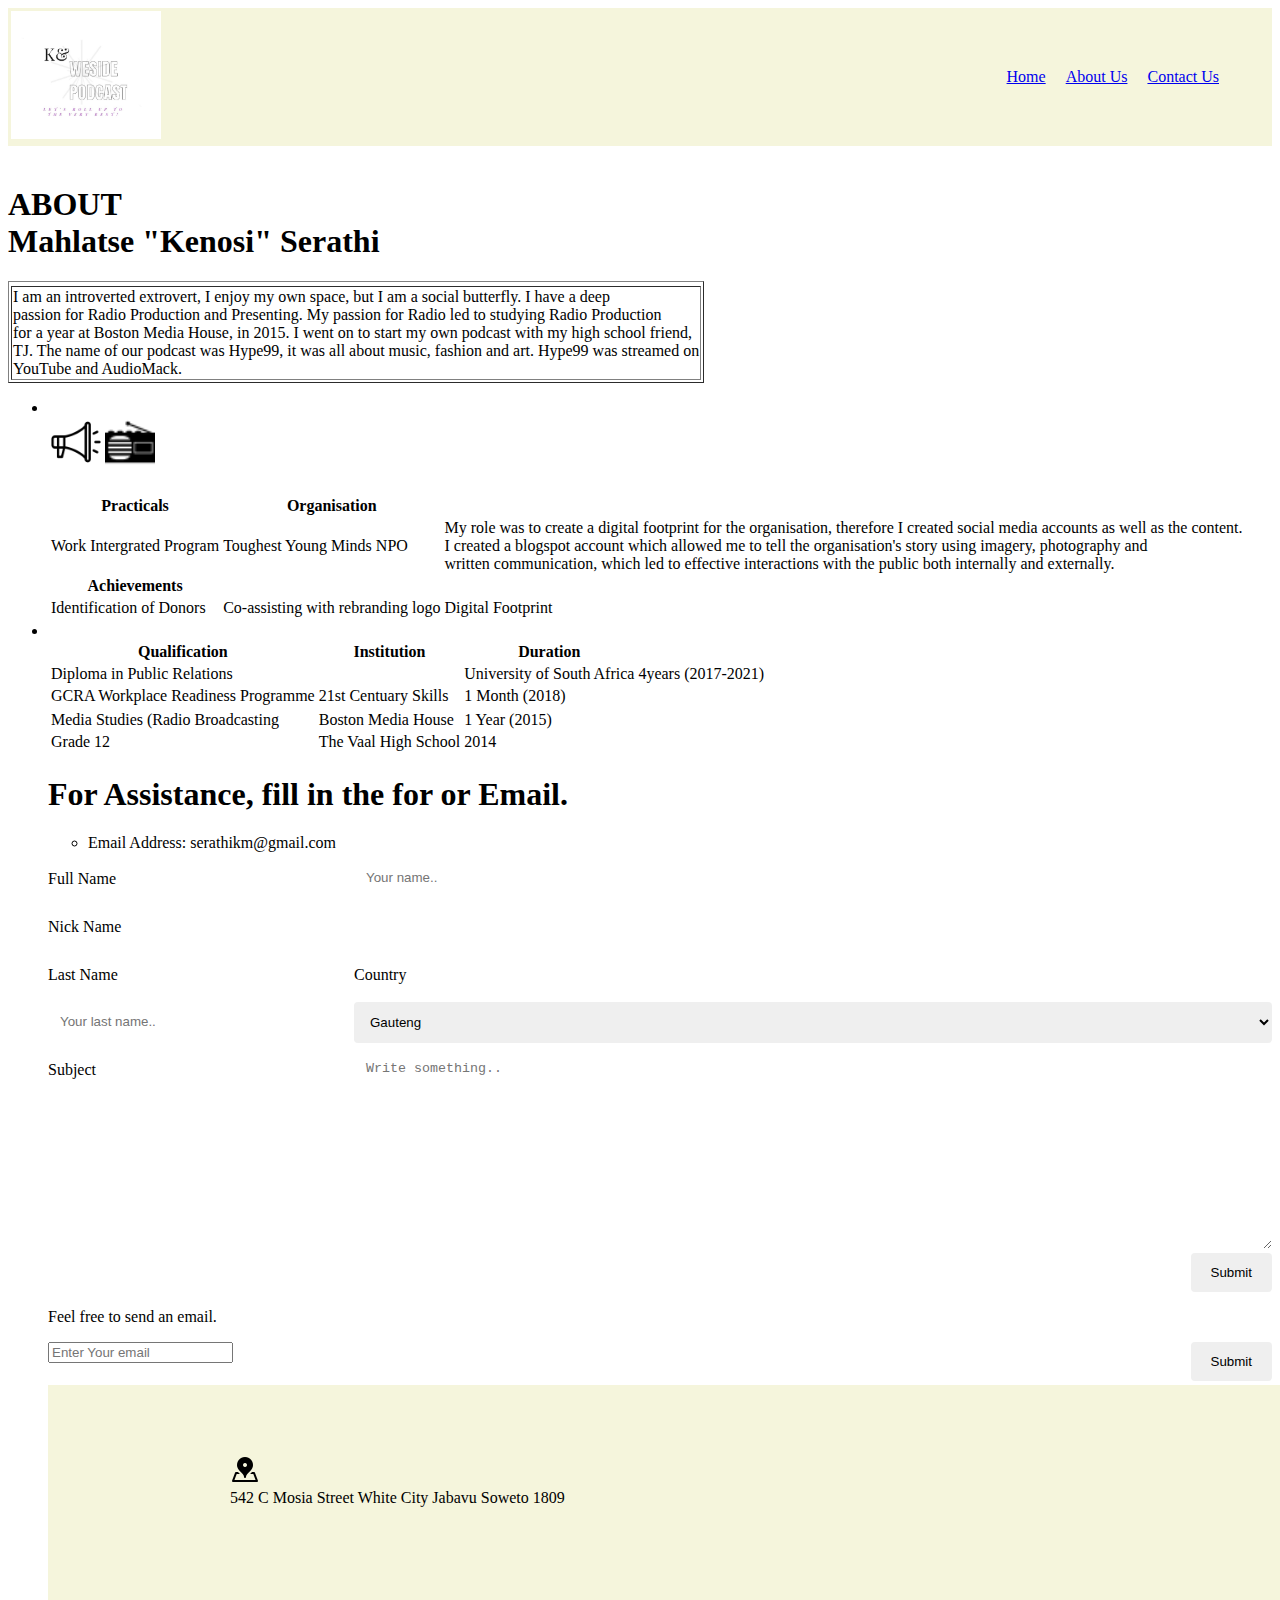
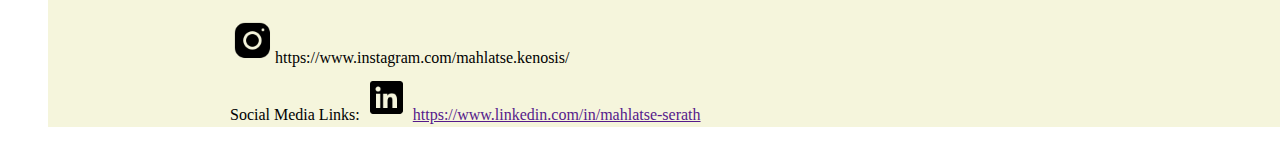
<file: Mahlatse Serathi/Codeetribe-main/Codetribe/Codetribe Bootcamp/CodeTribeBootcamp2023/Codetribe/about_us.html>
<!DOCTYPE html>
<html>
<title>About_Us</title>

<head> 
<link rel="stylesheet" href="./style.css">
</head>

<body>

<!-- This is the @head and it will encompass all our logo and our navigation bar-->
<head>
    <div style="background-color: beige;">
       <table style="width: 100%;">
        <tr>
        <td>
            <a href="Index.html">
                <img src="assets/logo/Logo.jpeg" width="150px" alt="" />
            </a>
        </td>
        <td align="right">
        <nav style=" 
              margin-right: 50px;
              margin-top: 16px;
              margin-bottom: 16px;
              margin-left: 50px;
              "
              >
            <a href="Index.html">Home</a>
            <a href="about_us.html"style="margin: 16px;">About Us</a>
            <a href="contact_us.html">Contact Us</a>
            </nav>
        </td>
       </tr>
     </table>  
    </div>    
   </head>   


   <!-- This is our main and it will encompass all our content for the landing page for our website-->
  <main class="mainContainer"> <br> 
    <table id border="1" style="background-position-y: center;">
        <tr>
    <h1 class="container">ABOUT<br> Mahlatse "Kenosi" Serathi
    </h1>
    <h3 class="containerTitle">
        <tr>
            <td style="margin: 50;
            padding-top: 50;">
            I am an introverted extrovert, I enjoy my own space, but I am a social butterfly. I have a deep <br> 
            passion for Radio Production and Presenting. My passion for Radio led to studying Radio Production <br>
            for a year at Boston Media House, in 2015. I went on to start my own podcast with my high school friend, <br>
            TJ. The name of our podcast was Hype99, it was all about music, fashion and art. Hype99 was streamed on <br>
            YouTube and AudioMack.  </h3>
    
        </td>
        </tr>
    </table>

<ul id="AboutMeID">
    <li>
        <table>
        <td>
            <tr>
                <th>
             <img src="./assets/Icons/PR.png" width="50px">
            </th>
            <th>
                <img src="./assets/Icons/Radio.png" width="50px">
               </th>
    </table>
    <h3 class="containerTitle">
        <table class="containerTitle">
    <td>
        <tr>
           <th>Practicals</th>
           <th>Organisation</th>
        </tr>
        <tr>
            <td>
                Work Intergrated Program
            </td>
            <td>
                Toughest Young Minds NPO
            </td>
            <td>
                My role was to create a digital footprint for the organisation, therefore I created social media accounts as well as the content. <br>
                I created a blogspot account which allowed me to tell the organisation's story using imagery, photography and <br>
                written communication, which led to effective interactions with the public both internally and externally.
            </td>
        </tr>
        <th>
            Achievements
        </th>
        <tr>
            <td>
                Identification of Donors
            </td>
            <td>
                Co-assisting with rebranding logo
            </td>
            <td>
                Digital Footprint
            </td>
        </tr>
    </td>
    <tr>
    <h3 class="containerTitle"> 

        <table class="containerTitle">
            <tr>
                <th>Qualification</th>
                <th>Institution</th>
                <th>Duration</th>
            </tr>
            <tr>
                <td>Diploma in Public Relations <td>
                <td>University of South Africa</td>
                <td> 4years (2017-2021) </td>
                </td>
            </tr>
            <tr>
            <td> GCRA Workplace Readiness Programme </td>
            <td> 21st Centuary Skills</td>
            <td> 1 Month (2018)</td>
            <tr>
                <tr>
                <td> Media Studies (Radio Broadcasting</td>
                <td> Boston Media House</td> 
                <td> 1 Year (2015)</td>
            </tr>
            <tr>
                <td> Grade 12 </td>
                <td> The Vaal High School </td>
                <td> 2014 </td>
            </tr>
            <li>
                <table>
                    <tr>
                        <td>
                            <h3 class="containerTitle"></h3>
                        </td
                    </tr>
</main>
</li>

</ul>
</main>     
</section>
<!--------contact---->
<section class="contact" id="contact">
<div class="container">
<div class="center">
    <h1>For Assistance, fill in the for or Email.</h1>
<ul>
<li><b>Email Address: serathikm@gmail.com</b></li>
</ul>

<div class="container">
<form action="action_page.php">
  <div class="row">
    <div class="col-25">
      <label for="fname">Full Name</label>
    </div>
    <div class="col-75">
      <input type="text" id="fname" name="firstname" placeholder="Your name..">
    </div>
  </div>
  <div class="row">
    <div class="col-25">
      <label for="lname">Nick Name</label>
    </div>
</div>
<div class="row">
  <div class="col-25">
    <label for="lname">Last Name</label>
    <div class="col-75">
      <input type="text" id="lname" name="lastname" placeholder="Your last name..">
    </div>
</div>
  <div class="row">
    <div class="col-25">
      <label for="country">Country</label>
    </div>
    <div class="col-75">
      <select id="Province" name="Province">
        <option value="gauteng">Gauteng</option>
        <option value="north-west">North-West</option>
        <option value="northern cape">Northern</option>
        <option value="western cape">Western Cape</option>
        <option value="estern cape">Estern Cape</option>
        <option value="free state">Free State</option>
        <option value="kwa-zulu-natal">Kwa-Zulu-Natal</option>
        <option value="mpumalanga">Mpumalanga</option>
        <option value="limpopo">Limpopo</option>
      </select>
    </div>
  </div>
  <div class="row">
    <div class="col-25">
      <label for="subject">Subject</label>
    </div>
    <div class="col-75">
      <textarea id="subject" name="subject" placeholder="Write something.." style="height:200px"></textarea>
    </div>
  </div>
  <div class="row">
    <input type="submit" value="Submit">
  </div>
</form>
</div>

</main>
    <p>Feel free to send an email.</p>
</div>

<div class="action">
    <form>
        <input type="email" name="email" placeholder="Enter Your email" required>
        <input type="submit" name="submit" value="Submit">
    </form>
</div>
</div>
</section>

     <!--This is our footer and it will encompass all the quick links on our-->
     <footer>
        <table style="width: 600vh; height: 100px; background-color: beige;">
            <tr> 
                <td style="padding-left: 20vh;">
                    <img src="./assets/Icons/location.png"> <br>542 C Mosia Street White City Jabavu Soweto 1809 <br> <br></td>
                <td colspan="2"> 
                    <iframe src="https://www.google.com/maps/embed?pb=!1m18!1m12!1m3!1d3578.3093078585703!2d27.87522901462148!3d-26.251622972277513!2m3!1f0!2f0!3f0!3m2!1i1024!2i768!4f13.1!3m3!1m2!1s0x1e95a6df67cf1e3d%3A0xfcc0a3f2b5665f2d!2sCaltex%20Jabavu%20White%20City!5e0!3m2!1sen!2sza!4v1677314048688!5m2!1sen!2sza" width="100" height="200" style="border:0;" allowfullscreen="" loading="lazy" referrerpolicy="no-referrer-when-downgrade">
                    </iframe>
                </td>
                <tr>
            <tr style="padding-left: 20vh;"><tr>
                <td style="padding-left: 20vh;"><br>
                    <img src="./assets/Icons/instagram.png">https://www.instagram.com/mahlatse.kenosis/ <br> 
                </td>
                <tr>
                    <td style="padding-left: 20vh;">
        </tr>
        <tr>
            <td style="padding-left: 20vh;"> Social Media Links: <img src="./assets/Icons/linkedIn.png">  
                <a href="">https://www.linkedin.com/in/mahlatse-serath</td>
        </tr>

    </table>
</footer>
</body>
</html>
</file>
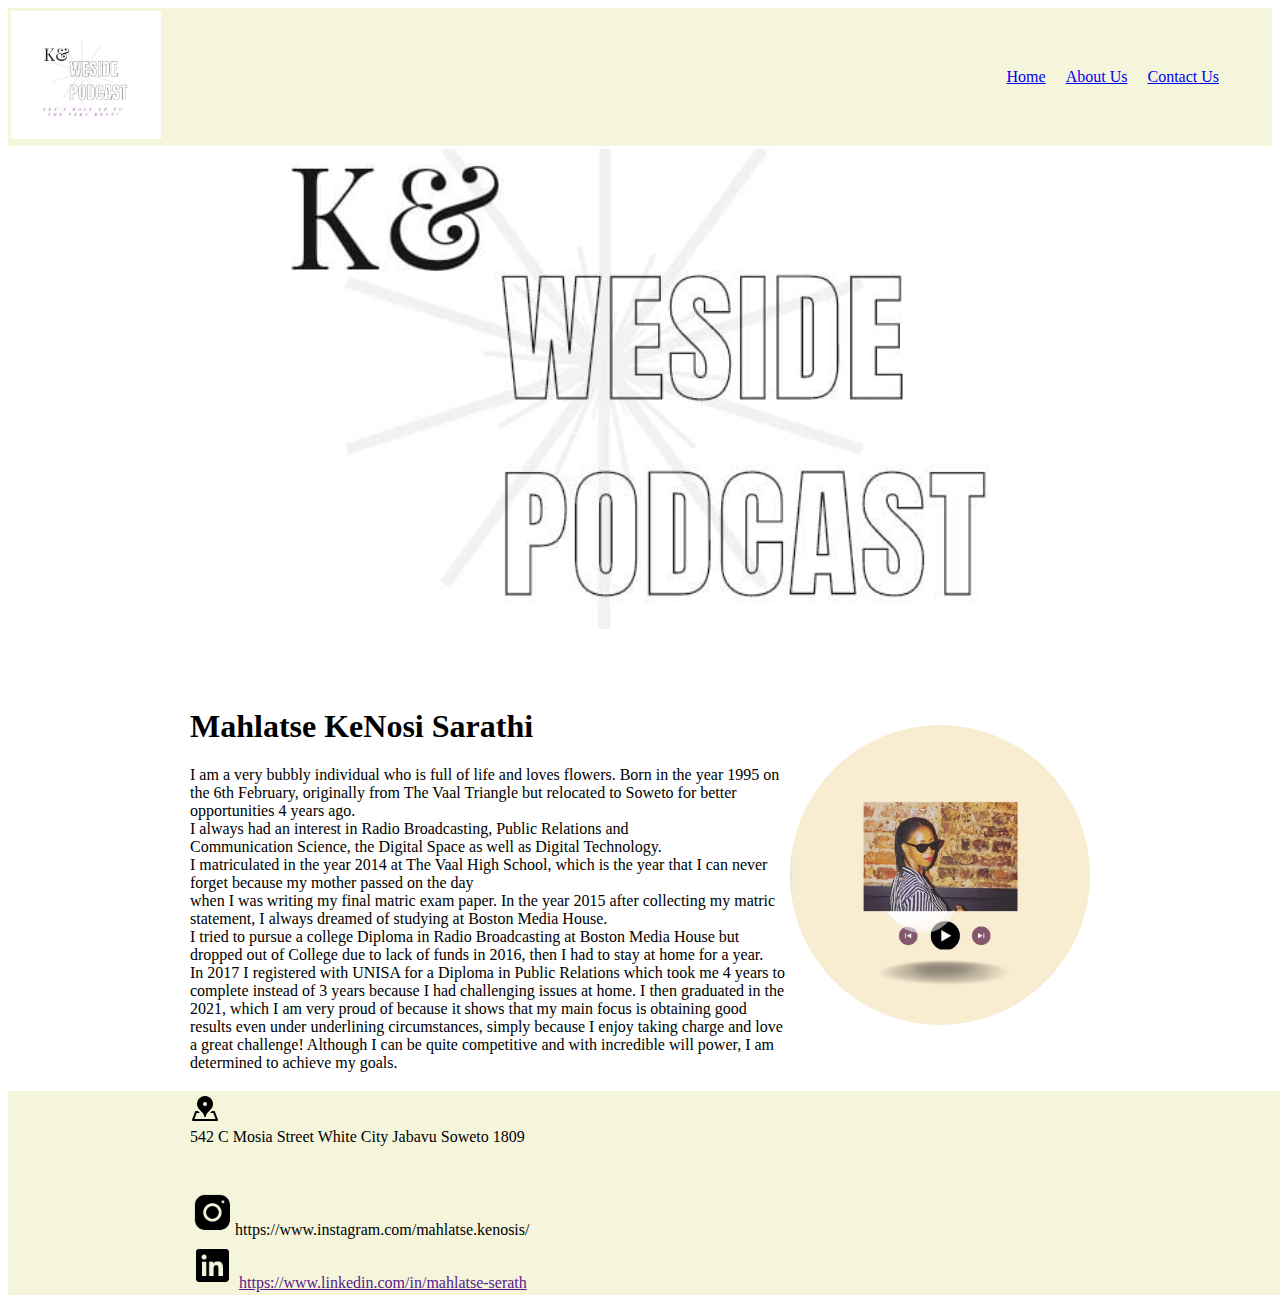
<file: Mahlatse Serathi/Codeetribe-main/Codetribe/Codetribe Bootcamp/CodeTribeBootcamp2023/Codetribe/contact_us.html>
<!DOCTYPE html>
<html lang="en" dir="ltr">
<title>CodeTribe</title>

<head>
    <meta charset="utf-8">
    <title>3D Flip Buttons</title>
    <link rel="stylesheet" href="style.css">
    <link rel="stylesheet" href="./style.css">

<!-- This is the @head and it will encompass all our logo and our navigation bar-->
<head>
    <div style="background-color: beige;">
       <table style="width: 100%;">
        <tr>
        <td>
            <a href="Index.html">
                <img src="assets/logo/Logo.jpeg" width="150px" alt="" />
            </a>
        </td>
        <td align="right">
        <nav style=" 
              margin-right: 50px;
              margin-top: 16px;
              margin-bottom: 16px;
              margin-left: 50px;
              "
              >
              <nav>
                <span><a href="Index.html">Home</a></span>
              <span></span><a href="about_us.html"style="margin: 16px;">About Us</a></span>
              <span></span><a href="contact_us.html">Contact Us</a><span></span>
              </nav>
        </td>
       </tr>
     </table>  
    </div>    
   </head>   


   <!-- This is our main and it will encompass all our content for the landing page for our website-->
<main>
    <table style="width: 100%;height: 300px;">
    <tr>
      <td colspan="2">
        <img
            src="assets/Imgs/background.jpeg"
            width="100%"
            height="480px"
            alt=""
            style="object-fit: cover;"
            />
      </td>
    </tr>
    <tr>
        <td style="padding-left: 20vh; padding-top: 50px;">
            <h1>Mahlatse KeNosi Sarathi</h1>
            <p style="width: 10;">
            I am a very bubbly individual who is full of life and loves flowers. Born in the year 1995 on the 6th February, 
            originally from The Vaal Triangle but relocated to Soweto for better opportunities 4 years ago.<br>
            I always had an interest in Radio Broadcasting, Public Relations and<br>Communication Science, the Digital Space as 
            well as Digital Technology.<br> I matriculated in the year 2014 at The Vaal High School, which is the year that I can never
             forget because my mother passed on the day<br>when I was writing my final matric exam paper. In the year 2015 after collecting
            my matric statement, I always dreamed of studying at Boston Media House.<br>I tried to pursue a college Diploma in Radio
            Broadcasting at Boston Media House but dropped out of College due to lack of funds in 2016, then I had to stay at home for a year.
            <br> In 2017 I registered with UNISA for a Diploma in Public Relations which took me 4 years to complete instead of 3 years because 
            I had challenging issues at home. I then graduated in the 2021, which I am very proud of because it shows that my 
            main focus is obtaining good results even under underlining circumstances, simply because I enjoy taking charge and 
            love a great challenge! Although I can be quite competitive and with incredible will power, I am determined to achieve my goals.  
            </p>
        </td>
        <td align="right" style="padding-right: 20vh; padding-top: 30px;">
            <img
            src="assets/Imgs/Photo.jpeg"
            alt=""
            width="300px"
            height="300px"
            style="border-radius: 50%; object-fit: cover;"
            />
        </td>
       </tr>
      </table>
     </main>
     <!--This is our footer and it will encompass all the quick links on our-->
     <footer>
        <table style="width: 600vh; height: 100px; background-color: beige;">
            <tr> 
                <td style="padding-left: 20vh;">
                    <img src="./assets/Icons/location.png"> <br>542 C Mosia Street White City Jabavu Soweto 1809 <br> <br></td>
                <td colspan="2"> add map here</td>
                <tr>
            <tr style="padding-left: 20vh;"><tr>
                <td style="padding-left: 20vh;"><br>
                    <img src="./assets/Icons/instagram.png">https://www.instagram.com/mahlatse.kenosis/ <br> 
                </td>
                <tr>
                    <td style="padding-left: 20vh;">
    
                        <img src="./assets/Icons/linkedIn.png">  
                        <a href="">https://www.linkedin.com/in/mahlatse-serath</a>
                    </td>
                </tr>
            </tr>
    
        </table>
    </footer>
    </body>
    </html>
</file>
<file: Mahlatse Serathi/Codeetribe-main/Codetribe/Codetribe Bootcamp/CodeTribeBootcamp2023/Codetribe/style.css>
p {
    background-color:beige
    margin 16px;
}

#AboutMeID {
   /*background-color: #white; */
}

.mainContainer{
  background: white;
}
.containerTitle {
  font-size: medium;
  font-weight: lighter;
}

input[type=text], select, textarea{
    width: 100%;
    padding: 12px;
    border: 1px ;
    border-radius: 4px;
    box-sizing: border-box;
    resize: vertical;
  }
  
  label {
    padding: 12px 12px 12px 0;
    display: inline-block;
  }
  
  input[type=submit] {
    background-color:beige
    color: white;
    padding: 12px 20px;
    border: none;
    border-radius: 4px;
    cursor: pointer;
    float: right;
  }
  
  /* Style the container */
  .container {
    border-radius: 5px;
    background-color: white
    padding: 20px;
  }
  

  .col-25 {
    float: left;
    width: 25%;
    margin-top: 6px;
  }
  
  .col-75 {
    float: left;
    width: 75%;
    margin-top: 6px;
  }
  
  .row:after {
    content: "";
    display: table;
    clear: both;
  }
  
  @media screen and (max-width: 500px) {
    .col-25, .col-75, input[type=submit] {
      width: 100%;
      margin-top: 0;
    }
  }

.google-map {
    padding-bottom: 50%;
    position: relative;
}


.fa {
    padding: 20px;
    font-size: 30px;
    width: 50px;
    text-align: center;
    text-decoration-color: bisque;

  }
  
  .fa:hover {
    opacity: 0.7;
  }

  
  /* Instagram */
  .fa-instagram {
    background: beige;
    color: white;
  }

  .fa {
    padding: 20px;
    font-size: 30px;
    width: 30px;
    text-align: center;
    text-decoration: none;
    border-radius: 50%;
  }
</file>
